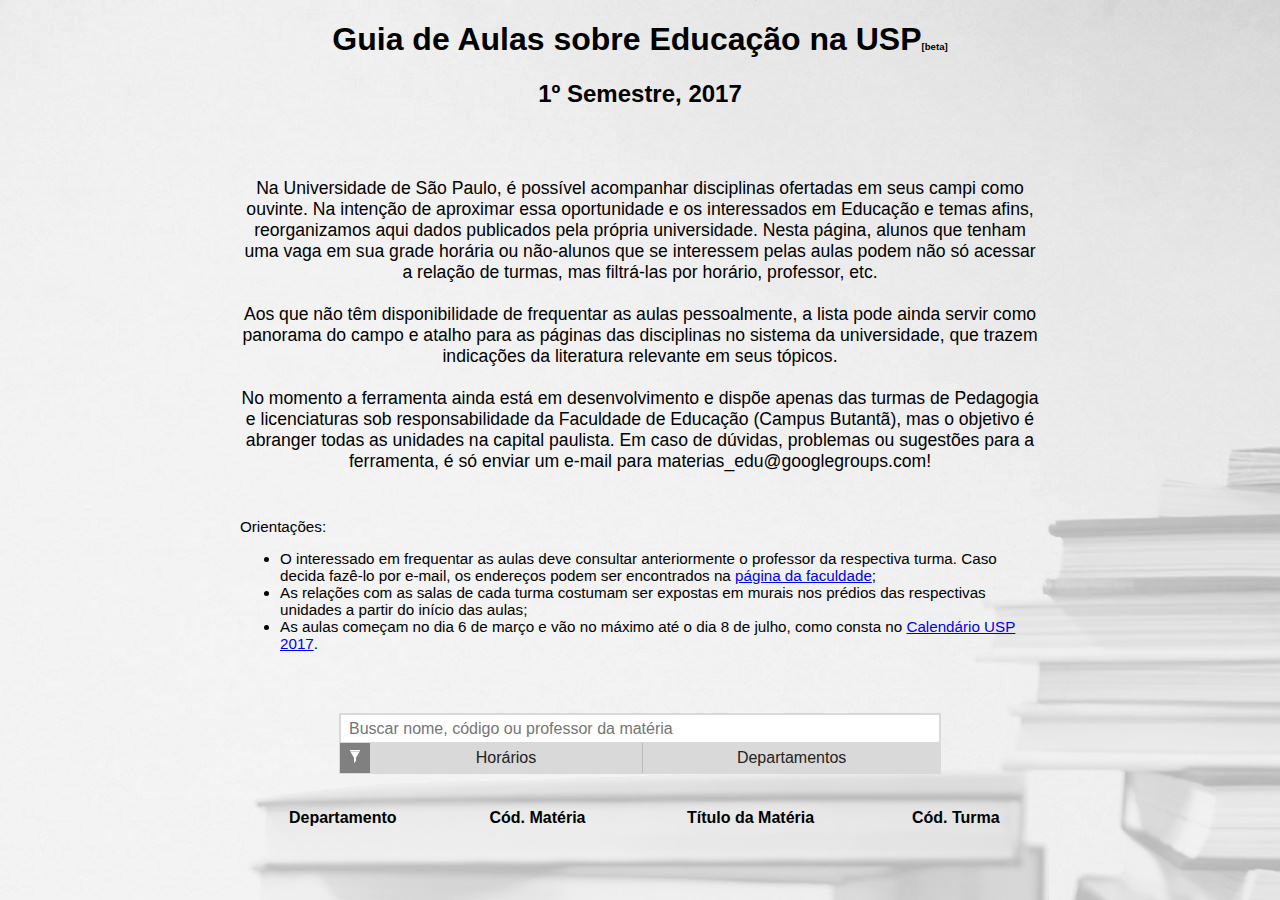
<file: materias_edu/index.html>
<!DOCTYPE html>
<html lang="en">
<head>
	<meta charset="UTF-8">
	<title>Guia de Aulas sobre Educação na USP</title>
        <link href="styling.css" rel="stylesheet" type="text/css">
	<script src="https://code.jquery.com/jquery-1.12.4.js"></script>
	<script src="https://cdn.datatables.net/1.10.13/js/jquery.dataTables.min.js"></script>
	<script src="lista.js"></script>
	<script src="vis.js"></script>
        <meta name="viewport" content="width=device-width, initial-scale=1.0">
    </head>
    <body>
	<div id="guia_wrapper" style="max-width:800px;margin:auto">
	    <h1 style="text-align:center">Guia de Aulas sobre Educação na USP<span style="font-size:30%">[beta]</span></h1>
	    <h2 style="text-align:center">1º Semestre, 2017</h2>
	    <p style="text-align:center;margin-top:4em;margin-bottom:2em;font-size:110%">
		Na Universidade de São Paulo, é possível acompanhar disciplinas ofertadas em seus campi como ouvinte. Na intenção de aproximar essa oportunidade e os interessados em Educação e temas afins, reorganizamos aqui dados publicados pela própria universidade. Nesta página, alunos que tenham uma vaga em sua grade horária ou não-alunos que se interessem pelas aulas podem não só acessar a relação de turmas, mas filtrá-las por horário, professor, etc.
		<br><br>
		Aos que não têm disponibilidade de frequentar as aulas pessoalmente, a lista pode ainda servir como panorama do campo e atalho para as páginas das disciplinas no sistema da universidade, que trazem indicações da literatura relevante em seus tópicos.
		<br><br>
		No momento a ferramenta ainda está em desenvolvimento e dispõe apenas das turmas de Pedagogia e licenciaturas sob responsabilidade da Faculdade de Educação (Campus Butantã), mas o objetivo é abranger todas as unidades na capital paulista. Em caso de dúvidas, problemas ou sugestões para a ferramenta, é só enviar um e-mail para <span id="feedback">materias_edu@googlegroups.com</span>!
	    </p>
	    <div style="text-align:left;margin-top:3em;margin-bottom:4em;font-size:95%">
		Orientações:
		<ul>
		    <li>O interessado em frequentar as aulas deve consultar anteriormente o professor da respectiva turma. Caso decida fazê-lo por e-mail, os endereços podem ser encontrados na <a href="http://www4.fe.usp.br/acesso-rapido4/docentes">página da faculdade</a>;</li>
		    <li>As relações com as salas de cada turma costumam ser expostas em murais nos prédios das respectivas unidades a partir do início das aulas;</li>
		    <li>As aulas começam no dia 6 de março e vão no máximo até o dia 8 de julho, como consta no <a href="https://uspdigital.usp.br/jupiterweb/jupCalendario2017_final.jsp?codmnu=7920">Calendário USP 2017</a>.</li>
		</ul>
	    </div>
	    <div id="controls_wrapper">
	    <div id="controls">
		<div style="width:100%;max-width:600px;margin:auto;background-color:#d9d9d9;padding:1px">
		    <div style="width:100%">
			<input type="text" id="buscatps" placeholder="Buscar nome, código ou professor da matéria" style="width:100%;padding:.3em .5em;border-color:#d9d9d9;border-style:solid;border-width:1px;box-sizing:border-box">
		    </div>
		    <div style="width:100%;font-size:100%;display:table;box-sizing:border-box;margin:auto;border-color:gray;border-style:hidden;border-width:1px;color:#222">
			<div style="display:table-cell;width:auto;text-align:center;padding:.35em .6em;background-color:gray"><img src="funnel.png" style="max-height:.8em;filter:invert(100%)"></div>
			<div id="but_hr" style="text-decoration:nderline;display:table-cell;width:46%;text-align:center;padding:.25em 0 .35em 0;border-style:hidden;border-width:1px;border-color:#888">
			    <span id="togg_hr" style="cursor:pointer">
				Horários
			    </span>
			</div>
			<div id="test_divisor" style="width:0px;height:80%;display:table-cell;border-width:1px;border-style:hidden solid hidden hidden;border-color:#bbb"></div>
			<div id="but_dep" style="text-decoration:nderline;display:table-cell;width:50%;text-align:center;padding:.25em 0 .35em 0;border-style:hidden;border-width:1px;border-color:#888">
			    <span id="togg_dep" style="cursor:pointer">
				Departamentos
			    </span>
			</div>
		    </div>
		    <div id="ctrl_hr" style="margin:auto;display:none;padding:.5em 0 .9em 0;background-color:#f3f3f3;border-color:#d9d9d9;border-style:hidden;border-width:1px">
			<table id="grade" style="margin:auto">
			    <tr><th><span class="grade_col"></span></th><th><span class="grade_col">seg</span></th><th><span class="grade_col">ter</span></th><th><span class="grade_col">qua</span></th><th><span class="grade_col">qui</span></th><th><span class="grade_col">sex</span></th><th><span class="grade_col">sáb</span></th></tr>
			    <tr><td class="grade_lin" style="font-size:60%">></td><td class="grade_chk">Manhã</td><td class="grade_chk">Manhã</td><td class="grade_chk">Manhã</td><td class="grade_chk">Manhã</td><td class="grade_chk">Manhã</td><td class="grade_chk">Manhã</td></tr>
			    <tr><td class="grade_lin" style="font-size:60%">></td><td class="grade_chk">Tarde</td><td class="grade_chk">Tarde</td><td class="grade_chk">Tarde</td><td class="grade_chk">Tarde</td><td class="grade_chk">Tarde</td><td class="grade_chk">Tarde</td></tr>
			    <tr><td class="grade_lin" style="font-size:60%">></td><td class="grade_chk">Noite</td><td class="grade_chk">Noite</td><td class="grade_chk">Noite</td><td class="grade_chk">Noite</td><td class="grade_chk">Noite</td><td class="grade_chk">Noite</td></tr>
			</table>
		    </div>
		    <div id="ctrl_dep" style="margin:auto;display:none;padding:.5em 0 .9em 0;background-color:#f3f3f3;border-color:#d9d9d9;border-style:hidden;border-width:1px">
			<table style="margin:auto;font-size:80%">
			<tr>
			<td><input type="checkbox" value="Adm Escolar e Economia da Educação" checked> Administração Escolar e Economia da Educação</td>
			</tr>
			<tr>
			<td><input type="checkbox" value="Filosofia da Educ e Ciências da Educ" checked> Filosofia da Educação e Ciências da Educação</td>
			</tr>
			<tr>
			<td><input type="checkbox" value="Metodologia do Ensino e Ed Comparada" checked> Metodologia do Ensino e Educação Comparada</td>
			</tr>
			<tr>
			<td><input type="checkbox" value="Disciplinas Interdepartamentais da Faculdade de Educação" checked> Disciplinas interdepartamentais</td>
			</tr>
			</table>
		    </div>
		</div>
	    </div>
	    <br>
	    <table id="example" class="display" cellspacing="0" width="100%" style="margin-top:1em">
		<thead>
		    <tr>
			<th>Departamento</th>
			<th>Cód. Matéria</th>
			<th>Título da Matéria</th>
			<th>Cód. Turma</th>
		    </tr>
		</thead>
	    </table>
	</div>
	</div>
    </body>
</html>
</file>
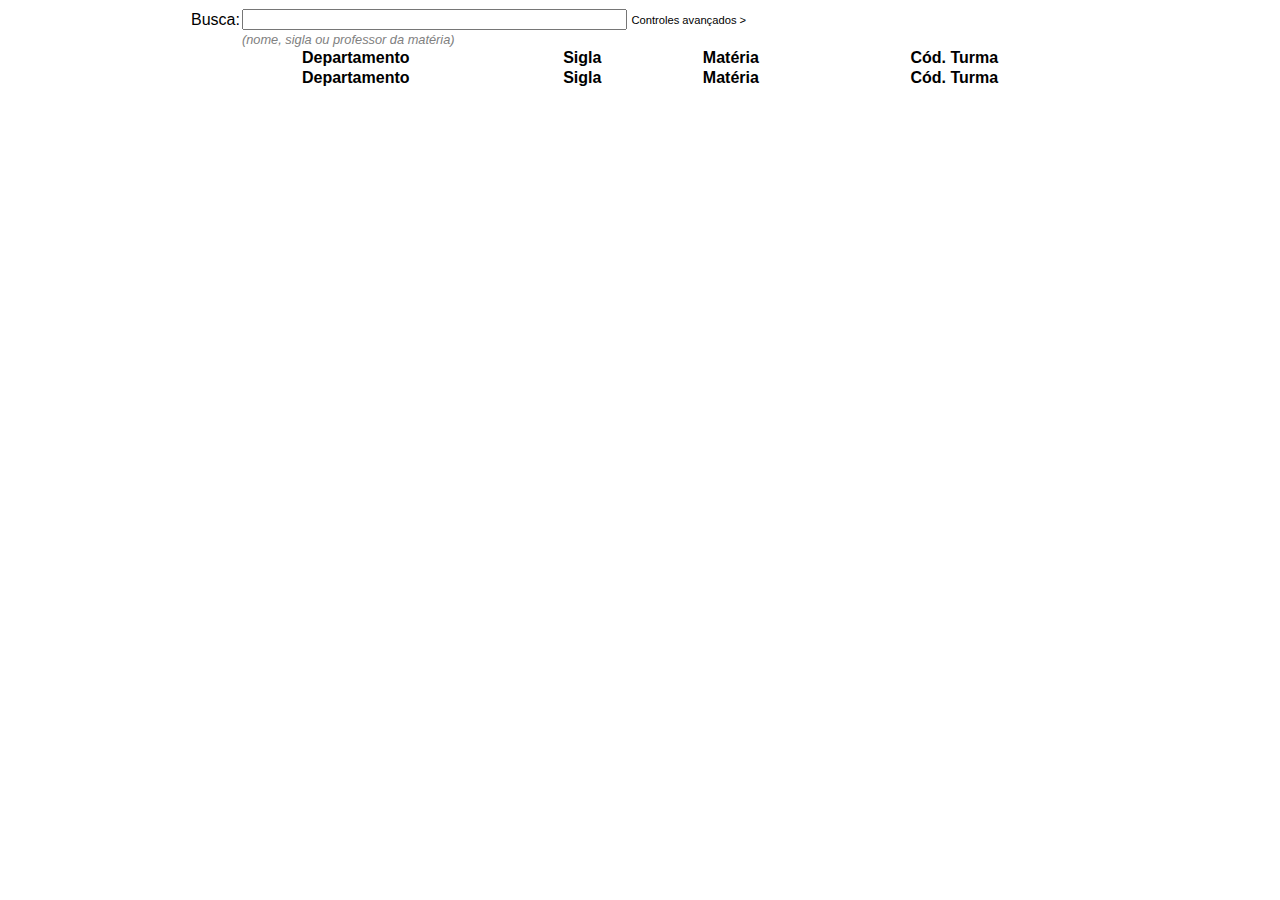
<file: visualizacao.html>
<html>
    <head>
        <link href="styling.css" rel="stylesheet" type="text/css">
	<script src="https://code.jquery.com/jquery-1.12.4.js"></script>
	<script src="https://cdn.datatables.net/1.10.13/js/jquery.dataTables.min.js"></script>
	<script src="lista.js"></script>
	<script src="vis.js"></script>
        <meta name="viewport" content="width=device-width, initial-scale=1.0">
    </head>
    <body>
	<div style="max-width:900px;margin:auto">
	<table style="border-spacing:0">
	    <tr><td>Busca: </td><td><input type="text" size="45" id="buscatps"> <span id="togg_ctrl" style="font-size:70%;cursor:pointer">Controles avançados ></td></tr>
	    <tr><td></td><td style="color:gray;font-size:80%;font-style:italic">(nome, sigla ou professor da matéria)</td></tr>
	</table>
	<div id="ctrl_av" style="display:none">
	    <p style="margin-top:1em;margin-bottom:0;font-size:95%;padding-left:10px">
	    Períodos
	    </p>
	    <p style="padding-left:50px;margin-top:0">
	    <table id="grade">
		<tr><th>seg</th><th>ter</th><th>qua</th><th>qui</th><th>sex</th><th>sáb</th></tr>
		<tr><td class="grade_chk">Manhã</td><td class="grade_chk">Manhã</td><td class="grade_chk">Manhã</td><td class="grade_chk">Manhã</td><td class="grade_chk">Manhã</td><td class="grade_chk">Manhã</td></tr>
		<tr><td class="grade_chk">Tarde</td><td class="grade_chk">Tarde</td><td class="grade_chk">Tarde</td><td class="grade_chk">Tarde</td><td class="grade_chk">Tarde</td><td class="grade_chk">Tarde</td></tr>
		<tr><td class="grade_chk">Noite</td><td class="grade_chk">Noite</td><td class="grade_chk">Noite</td><td class="grade_chk">Noite</td><td class="grade_chk">Noite</td><td class="grade_chk">Noite</td></tr>
	    </table>
	    </p>
	    <p style="margin-top:0.5em;margin-bottom:0;font-size:95%;padding-left:10px">
	    Departamento
	    </p>
	    <p id="dep" style="padding-left:50px;margin-top:0.5em;font-size:80%;vertical-align:middle">
	    <input type="checkbox" value="Adm Escolar e Economia da Educação" checked> Administração Escolar e Economia da Educação
	    <br>
	    <input type="checkbox" value="Filosofia da Educ e Ciências da Educ" checked> Filosofia da Educação e Ciências da Educação
	    <br>
	    <input type="checkbox" value="Metodologia do Ensino e Ed Comparada" checked> Metodologia do Ensino e Educação Comparada
	    <br><input type="checkbox" value="Disciplinas Interdepartamentais da Faculdade de Educação" checked> Disciplinas interdepartamentais
	    </p>
	</div>
	<table id="example" class="display" cellspacing="0" width="100%">
	    <thead>
		<tr>
		    <th>Departamento</th>
		    <th>Sigla</th>
		    <th>Matéria</th>
		    <th>Cód. Turma</th>
		</tr>
	    </thead>
	    <tfoot>
		<tr>
		    <th>Departamento</th>
		    <th>Sigla</th>
		    <th>Matéria</th>
		    <th>Cód. Turma</th>
		</tr>
	    </tfoot>
	</table>
	</div>
    </body>
</html>
</file>
<file: materias_edu/styling.css>
html{
    background: #fafafa url('achtergrond75.jpg') no-repeat top center fixed
}
table.dataTable{
	width:100%;
	margin:0 auto;
	clear:both;
	border-collapse:separate;
	border-spacing:0
}
table.dataTable thead th,table.dataTable tfoot th{
	font-weight:bold;
	background: white
}
table.dataTable thead th,table.dataTable thead td{
	padding:5px 9px;
	border-bottom:1px solid #111;
	border-top:1px solid #111
}
table.dataTable thead th:active,table.dataTable thead td:active{
	outline:none
}
table.dataTable tfoot th,table.dataTable tfoot td{
	padding:5px 9px;
	border-top:1px solid #111;
	border-bottom:1px solid #111
}
table.dataTable thead .sorting,table.dataTable thead .sorting_asc,table.dataTable thead .sorting_desc{
	cursor:pointer;
	*cursor:hand
}
table.dataTable thead .sorting,table.dataTable thead .sorting_asc,table.dataTable thead .sorting_desc,table.dataTable thead .sorting_asc_disabled,table.dataTable thead .sorting_desc_disabled{
	background-repeat:no-repeat;
	background-position:center right
}
table.dataTable thead .sorting{
	background-image:url("../images/sort_both.png")
}
table.dataTable thead .sorting_asc{
	background-image:url("../images/sort_asc.png")
}
table.dataTable thead .sorting_desc{
	background-image:url("../images/sort_desc.png")
}
table.dataTable thead .sorting_asc_disabled{
	background-image:url("../images/sort_asc_disabled.png")
}
table.dataTable thead .sorting_desc_disabled{
	background-image:url("../images/sort_desc_disabled.png")
}
table.dataTable tbody tr{
	background-color:#ffffff
}
table.dataTable tbody tr.selected{
	background-color:#B0BED9
}
table.dataTable tbody th,table.dataTable tbody td{
	padding:8px 10px
}
table.dataTable.row-border tbody th,table.dataTable.row-border tbody td,table.dataTable.display tbody th,table.dataTable.display tbody td{
	border-top:1px solid #ddd
}
table.dataTable.row-border tbody tr:first-child th,table.dataTable.row-border tbody tr:first-child td,table.dataTable.display tbody tr:first-child th,table.dataTable.display tbody tr:first-child td{
	border-top:none
}
table.dataTable.cell-border tbody th,table.dataTable.cell-border tbody td{
	border-top:1px solid #ddd;
	border-right:1px solid #ddd
}
table.dataTable.cell-border tbody tr th:first-child,table.dataTable.cell-border tbody tr td:first-child{
	border-left:1px solid #ddd
}
table.dataTable.cell-border tbody tr:first-child th,table.dataTable.cell-border tbody tr:first-child td{
	border-top:none
}
table.dataTable.stripe tbody tr.odd,table.dataTable.display tbody tr.odd{
	background-color:#f9f9f9
}
table.dataTable.stripe tbody tr.odd.selected,table.dataTable.display tbody tr.odd.selected{
	background-color:#acbad4
}
table.dataTable.hover tbody tr.odd:hover,table.dataTable.display tbody tr.odd:hover,table.dataTable.hover tbody tr.even:hover,table.dataTable.display tbody tr.even:hover{
	background-color:#f6f6f6;
	cursor:pointer
}
table.dataTable.hover tbody tr:hover.selected,table.dataTable.display tbody tr:hover.selected{
	background-color:#aab7d1
}
table.dataTable.order-column tbody tr>.sorting_1,table.dataTable.order-column tbody tr>.sorting_2,table.dataTable.order-column tbody tr>.sorting_3,table.dataTable.display tbody tr>.sorting_1,table.dataTable.display tbody tr>.sorting_2,table.dataTable.display tbody tr>.sorting_3{
	background-color:#fafafa
}
table.dataTable.order-column tbody tr.selected>.sorting_1,table.dataTable.order-column tbody tr.selected>.sorting_2,table.dataTable.order-column tbody tr.selected>.sorting_3,table.dataTable.display tbody tr.selected>.sorting_1,table.dataTable.display tbody tr.selected>.sorting_2,table.dataTable.display tbody tr.selected>.sorting_3{
	background-color:#acbad5
}
table.dataTable.display tbody tr.odd>.sorting_1,table.dataTable.order-column.stripe tbody tr.odd>.sorting_1{
	background-color:#f1f1f1
}
table.dataTable.display tbody tr.odd>.sorting_2,table.dataTable.order-column.stripe tbody tr.odd>.sorting_2{
	background-color:#f3f3f3
}
table.dataTable.display tbody tr.odd>.sorting_3,table.dataTable.order-column.stripe tbody tr.odd>.sorting_3{
	background-color:whitesmoke
}
table.dataTable.display tbody tr.odd.selected>.sorting_1,table.dataTable.order-column.stripe tbody tr.odd.selected>.sorting_1{
	background-color:#a6b4cd
}
table.dataTable.display tbody tr.odd.selected>.sorting_2,table.dataTable.order-column.stripe tbody tr.odd.selected>.sorting_2{
	background-color:#a8b5cf
}
table.dataTable.display tbody tr.odd.selected>.sorting_3,table.dataTable.order-column.stripe tbody tr.odd.selected>.sorting_3{
	background-color:#a9b7d1
}
table.dataTable.display tbody tr.even>.sorting_1,table.dataTable.order-column.stripe tbody tr.even>.sorting_1{
	background-color:#fafafa
}
table.dataTable.display tbody tr.even>.sorting_2,table.dataTable.order-column.stripe tbody tr.even>.sorting_2{
	background-color:#fcfcfc
}
table.dataTable.display tbody tr.even>.sorting_3,table.dataTable.order-column.stripe tbody tr.even>.sorting_3{
	background-color:#fefefe
}
table.dataTable.display tbody tr.even.selected>.sorting_1,table.dataTable.order-column.stripe tbody tr.even.selected>.sorting_1{
	background-color:#acbad5
}
table.dataTable.display tbody tr.even.selected>.sorting_2,table.dataTable.order-column.stripe tbody tr.even.selected>.sorting_2{
	background-color:#aebcd6
}
table.dataTable.display tbody tr.even.selected>.sorting_3,table.dataTable.order-column.stripe tbody tr.even.selected>.sorting_3{
	background-color:#afbdd8
}
table.dataTable.display tbody tr:hover>.sorting_1,table.dataTable.order-column.hover tbody tr:hover>.sorting_1{
	background-color:#eaeaea
}
table.dataTable.display tbody tr:hover>.sorting_2,table.dataTable.order-column.hover tbody tr:hover>.sorting_2{
	background-color:#ececec
}
table.dataTable.display tbody tr:hover>.sorting_3,table.dataTable.order-column.hover tbody tr:hover>.sorting_3{
	background-color:#efefef
}
table.dataTable.display tbody tr:hover.selected>.sorting_1,table.dataTable.order-column.hover tbody tr:hover.selected>.sorting_1{
	background-color:#a2aec7
}
table.dataTable.display tbody tr:hover.selected>.sorting_2,table.dataTable.order-column.hover tbody tr:hover.selected>.sorting_2{
	background-color:#a3b0c9
}
table.dataTable.display tbody tr:hover.selected>.sorting_3,table.dataTable.order-column.hover tbody tr:hover.selected>.sorting_3{
	background-color:#a5b2cb
}
table.dataTable.no-footer{
	border-bottom:1px solid #111
}
table.dataTable.nowrap th,table.dataTable.nowrap td{
	white-space:nowrap
}
table.dataTable.compact thead th,table.dataTable.compact thead td{
	padding:4px 17px 4px 4px
}
table.dataTable.compact tfoot th,table.dataTable.compact tfoot td{
	padding:4px
}
table.dataTable.compact tbody th,table.dataTable.compact tbody td{
	padding:4px
}
table.dataTable th.dt-left,table.dataTable td.dt-left{
	text-align:left
}
table.dataTable th.dt-center,table.dataTable td.dt-center,table.dataTable td.dataTables_empty{
	text-align:center
}
table.dataTable th.dt-right,table.dataTable td.dt-right{
	text-align:right
}
table.dataTable th.dt-justify,table.dataTable td.dt-justify{
	text-align:justify
}
table.dataTable th.dt-nowrap,table.dataTable td.dt-nowrap{
	white-space:nowrap
}
table.dataTable thead th.dt-head-left,table.dataTable thead td.dt-head-left,table.dataTable tfoot th.dt-head-left,table.dataTable tfoot td.dt-head-left{
	text-align:left
}
table.dataTable thead th.dt-head-center,table.dataTable thead td.dt-head-center,table.dataTable tfoot th.dt-head-center,table.dataTable tfoot td.dt-head-center{
	text-align:center
}
table.dataTable thead th.dt-head-right,table.dataTable thead td.dt-head-right,table.dataTable tfoot th.dt-head-right,table.dataTable tfoot td.dt-head-right{
	text-align:right
}
table.dataTable thead th.dt-head-justify,table.dataTable thead td.dt-head-justify,table.dataTable tfoot th.dt-head-justify,table.dataTable tfoot td.dt-head-justify{
	text-align:justify
}
table.dataTable thead th.dt-head-nowrap,table.dataTable thead td.dt-head-nowrap,table.dataTable tfoot th.dt-head-nowrap,table.dataTable tfoot td.dt-head-nowrap{
	white-space:nowrap
}
table.dataTable tbody th.dt-body-left,table.dataTable tbody td.dt-body-left{
	text-align:left
}
table.dataTable tbody th.dt-body-center,table.dataTable tbody td.dt-body-center{
	text-align:center
}
table.dataTable tbody th.dt-body-right,table.dataTable tbody td.dt-body-right{
	text-align:right
}
table.dataTable tbody th.dt-body-justify,table.dataTable tbody td.dt-body-justify{
	text-align:justify
}
table.dataTable tbody th.dt-body-nowrap,table.dataTable tbody td.dt-body-nowrap{
	white-space:nowrap
}
table.dataTable,table.dataTable th,table.dataTable td{
	-webkit-box-sizing:content-box;
	box-sizing:content-box
}
.dataTables_wrapper{
	position:relative;
	clear:both;
	*zoom:1;
	zoom:1
}
.dataTables_wrapper .dataTables_length{
	float:left
}
.dataTables_wrapper .dataTables_filter{
	float:right;
	text-align:right
}
.dataTables_wrapper .dataTables_filter input{
	margin-left:0.5em
}
.dataTables_wrapper .dataTables_info{
	clear:both;
	float:left;
	padding-top:0.755em
}
.dataTables_wrapper .dataTables_paginate{
	float:right;
	text-align:right;
	padding-top:0.25em
}
.dataTables_wrapper .dataTables_paginate .paginate_button{
	box-sizing:border-box;
	display:inline-block;
	min-width:1.5em;
	padding:0.5em 1em;
	margin-left:2px;
	text-align:center;
	text-decoration:none !important;
	cursor:pointer;
	*cursor:hand;
	color:#333 !important;
	border:1px solid transparent;
	border-radius:2px
}
.dataTables_wrapper .dataTables_paginate .paginate_button.current,.dataTables_wrapper .dataTables_paginate .paginate_button.current:hover{
	color:#333 !important;
	border:1px solid #979797;
	background-color:white;
	background:-webkit-gradient(linear, left top, left bottom, color-stop(0%, #fff), color-stop(100%, #dcdcdc));
	background:-webkit-linear-gradient(top, #fff 0%, #dcdcdc 100%);
	background:-moz-linear-gradient(top, #fff 0%, #dcdcdc 100%);
	background:-ms-linear-gradient(top, #fff 0%, #dcdcdc 100%);
	background:-o-linear-gradient(top, #fff 0%, #dcdcdc 100%);
	background:linear-gradient(to bottom, #fff 0%, #dcdcdc 100%)
}
.dataTables_wrapper .dataTables_paginate .paginate_button.disabled,.dataTables_wrapper .dataTables_paginate .paginate_button.disabled:hover,.dataTables_wrapper .dataTables_paginate .paginate_button.disabled:active{
	cursor:default;
	color:#666 !important;
	border:1px solid transparent;
	background:transparent;
	box-shadow:none
}
.dataTables_wrapper .dataTables_paginate .paginate_button:hover{
	color:white !important;
	border:1px solid #111;
	background-color:#585858;
	background:-webkit-gradient(linear, left top, left bottom, color-stop(0%, #585858), color-stop(100%, #111));
	background:-webkit-linear-gradient(top, #585858 0%, #111 100%);
	background:-moz-linear-gradient(top, #585858 0%, #111 100%);
	background:-ms-linear-gradient(top, #585858 0%, #111 100%);
	background:-o-linear-gradient(top, #585858 0%, #111 100%);
	background:linear-gradient(to bottom, #585858 0%, #111 100%)
}
.dataTables_wrapper .dataTables_paginate .paginate_button:active{
	outline:none;
	background-color:#2b2b2b;
	background:-webkit-gradient(linear, left top, left bottom, color-stop(0%, #2b2b2b), color-stop(100%, #0c0c0c));
	background:-webkit-linear-gradient(top, #2b2b2b 0%, #0c0c0c 100%);
	background:-moz-linear-gradient(top, #2b2b2b 0%, #0c0c0c 100%);
	background:-ms-linear-gradient(top, #2b2b2b 0%, #0c0c0c 100%);
	background:-o-linear-gradient(top, #2b2b2b 0%, #0c0c0c 100%);
	background:linear-gradient(to bottom, #2b2b2b 0%, #0c0c0c 100%);
	box-shadow:inset 0 0 3px #111
}
.dataTables_wrapper .dataTables_paginate .ellipsis{
	padding:0 1em
}
.dataTables_wrapper .dataTables_processing{
	position:absolute;
	top:50%;
	left:50%;
	width:100%;
	height:40px;
	margin-left:-50%;
	margin-top:-25px;
	padding-top:20px;
	text-align:center;
	font-size:1.2em;
	background-color:white;
	background:-webkit-gradient(linear, left top, right top, color-stop(0%, rgba(255,255,255,0)), color-stop(25%, rgba(255,255,255,0.9)), color-stop(75%, rgba(255,255,255,0.9)), color-stop(100%, rgba(255,255,255,0)));
	background:-webkit-linear-gradient(left, rgba(255,255,255,0) 0%, rgba(255,255,255,0.9) 25%, rgba(255,255,255,0.9) 75%, rgba(255,255,255,0) 100%);
	background:-moz-linear-gradient(left, rgba(255,255,255,0) 0%, rgba(255,255,255,0.9) 25%, rgba(255,255,255,0.9) 75%, rgba(255,255,255,0) 100%);
	background:-ms-linear-gradient(left, rgba(255,255,255,0) 0%, rgba(255,255,255,0.9) 25%, rgba(255,255,255,0.9) 75%, rgba(255,255,255,0) 100%);
	background:-o-linear-gradient(left, rgba(255,255,255,0) 0%, rgba(255,255,255,0.9) 25%, rgba(255,255,255,0.9) 75%, rgba(255,255,255,0) 100%);
	background:linear-gradient(to right, rgba(255,255,255,0) 0%, rgba(255,255,255,0.9) 25%, rgba(255,255,255,0.9) 75%, rgba(255,255,255,0) 100%)
}
.dataTables_wrapper .dataTables_length,.dataTables_wrapper .dataTables_filter,.dataTables_wrapper .dataTables_info,.dataTables_wrapper .dataTables_processing,.dataTables_wrapper .dataTables_paginate{
	color:#333
}
.dataTables_wrapper .dataTables_scroll{
	clear:both
}
.dataTables_wrapper .dataTables_scroll div.dataTables_scrollBody{
	*margin-top:-1px;
	-webkit-overflow-scrolling:touch
}
.dataTables_wrapper .dataTables_scroll div.dataTables_scrollBody th,.dataTables_wrapper .dataTables_scroll div.dataTables_scrollBody td{
	vertical-align:middle
}
.dataTables_wrapper .dataTables_scroll div.dataTables_scrollBody th>div.dataTables_sizing,.dataTables_wrapper .dataTables_scroll div.dataTables_scrollBody td>div.dataTables_sizing{
	height:0;
	overflow:hidden;
	margin:0 !important;
	padding:0 !important
}
.dataTables_wrapper.no-footer .dataTables_scrollBody{
	border-bottom:1px solid #111
}
.dataTables_wrapper.no-footer div.dataTables_scrollHead table,.dataTables_wrapper.no-footer div.dataTables_scrollBody table{
	border-bottom:none
}
.dataTables_wrapper:after{
	visibility:hidden;
	display:block;
	content:"";
	clear:both;
	height:0
}
@media screen and (max-width: 767px){
	.dataTables_wrapper .dataTables_info,.dataTables_wrapper .dataTables_paginate{
	float:none;
	text-align:center
}
.dataTables_wrapper .dataTables_paginate{
	margin-top:0.5em
}

}
@media screen and (max-width: 640px){
	.dataTables_wrapper .dataTables_length,.dataTables_wrapper .dataTables_filter{
	float:none;
	text-align:center
}
.dataTables_wrapper .dataTables_filter{
	margin-top:0.5em
}

}

body {
    font-family: Calibri,Arial,Liberation Sans;
}
#grade th{
    font-size:80%
}
#grade span.grade_col{
    cursor:pointer
}
#grade td.grade_lin{
    cursor:pointer
}
#grade td.grade_unchk {
    background-color: #ccc;
    color: #666;
    border: 1px solid #666;
    font-size: 80%;
    text-align: center;
    cursor: pointer
}
#grade td.grade_chk {
    background-color: #88cc88;
    color: #226622;
    border: 1px solid #262;
    font-size: 80%;
    text-align: center;
    cursor: pointer
}
input {
    font-size:100%
}
.shdw{
    background-color:#bbb
}
#feedback:hover{
    text-decoration:underline
}
</file>
<file: styling.css>
table.dataTable{
	width:100%;
	margin:0 auto;
	clear:both;
	border-collapse:separate;
	border-spacing:0
}
table.dataTable thead th,table.dataTable tfoot th{
	font-weight:bold
}
table.dataTable thead th,table.dataTable thead td{
	padding:10px 18px;
	border-bottom:1px solid #111
}
table.dataTable thead th:active,table.dataTable thead td:active{
	outline:none
}
table.dataTable tfoot th,table.dataTable tfoot td{
	padding:10px 18px 6px 18px;
	border-top:1px solid #111
}
table.dataTable thead .sorting,table.dataTable thead .sorting_asc,table.dataTable thead .sorting_desc{
	cursor:pointer;
	*cursor:hand
}
table.dataTable thead .sorting,table.dataTable thead .sorting_asc,table.dataTable thead .sorting_desc,table.dataTable thead .sorting_asc_disabled,table.dataTable thead .sorting_desc_disabled{
	background-repeat:no-repeat;
	background-position:center right
}
table.dataTable thead .sorting{
	background-image:url("../images/sort_both.png")
}
table.dataTable thead .sorting_asc{
	background-image:url("../images/sort_asc.png")
}
table.dataTable thead .sorting_desc{
	background-image:url("../images/sort_desc.png")
}
table.dataTable thead .sorting_asc_disabled{
	background-image:url("../images/sort_asc_disabled.png")
}
table.dataTable thead .sorting_desc_disabled{
	background-image:url("../images/sort_desc_disabled.png")
}
table.dataTable tbody tr{
	background-color:#ffffff
}
table.dataTable tbody tr.selected{
	background-color:#B0BED9
}
table.dataTable tbody th,table.dataTable tbody td{
	padding:8px 10px
}
table.dataTable.row-border tbody th,table.dataTable.row-border tbody td,table.dataTable.display tbody th,table.dataTable.display tbody td{
	border-top:1px solid #ddd
}
table.dataTable.row-border tbody tr:first-child th,table.dataTable.row-border tbody tr:first-child td,table.dataTable.display tbody tr:first-child th,table.dataTable.display tbody tr:first-child td{
	border-top:none
}
table.dataTable.cell-border tbody th,table.dataTable.cell-border tbody td{
	border-top:1px solid #ddd;
	border-right:1px solid #ddd
}
table.dataTable.cell-border tbody tr th:first-child,table.dataTable.cell-border tbody tr td:first-child{
	border-left:1px solid #ddd
}
table.dataTable.cell-border tbody tr:first-child th,table.dataTable.cell-border tbody tr:first-child td{
	border-top:none
}
table.dataTable.stripe tbody tr.odd,table.dataTable.display tbody tr.odd{
	background-color:#f9f9f9
}
table.dataTable.stripe tbody tr.odd.selected,table.dataTable.display tbody tr.odd.selected{
	background-color:#acbad4
}
table.dataTable.hover tbody tr.odd:hover,table.dataTable.display tbody tr.odd:hover,table.dataTable.hover tbody tr.even:hover,table.dataTable.display tbody tr.even:hover{
	background-color:#f6f6f6;
	cursor:pointer
}
table.dataTable.hover tbody tr:hover.selected,table.dataTable.display tbody tr:hover.selected{
	background-color:#aab7d1
}
table.dataTable.order-column tbody tr>.sorting_1,table.dataTable.order-column tbody tr>.sorting_2,table.dataTable.order-column tbody tr>.sorting_3,table.dataTable.display tbody tr>.sorting_1,table.dataTable.display tbody tr>.sorting_2,table.dataTable.display tbody tr>.sorting_3{
	background-color:#fafafa
}
table.dataTable.order-column tbody tr.selected>.sorting_1,table.dataTable.order-column tbody tr.selected>.sorting_2,table.dataTable.order-column tbody tr.selected>.sorting_3,table.dataTable.display tbody tr.selected>.sorting_1,table.dataTable.display tbody tr.selected>.sorting_2,table.dataTable.display tbody tr.selected>.sorting_3{
	background-color:#acbad5
}
table.dataTable.display tbody tr.odd>.sorting_1,table.dataTable.order-column.stripe tbody tr.odd>.sorting_1{
	background-color:#f1f1f1
}
table.dataTable.display tbody tr.odd>.sorting_2,table.dataTable.order-column.stripe tbody tr.odd>.sorting_2{
	background-color:#f3f3f3
}
table.dataTable.display tbody tr.odd>.sorting_3,table.dataTable.order-column.stripe tbody tr.odd>.sorting_3{
	background-color:whitesmoke
}
table.dataTable.display tbody tr.odd.selected>.sorting_1,table.dataTable.order-column.stripe tbody tr.odd.selected>.sorting_1{
	background-color:#a6b4cd
}
table.dataTable.display tbody tr.odd.selected>.sorting_2,table.dataTable.order-column.stripe tbody tr.odd.selected>.sorting_2{
	background-color:#a8b5cf
}
table.dataTable.display tbody tr.odd.selected>.sorting_3,table.dataTable.order-column.stripe tbody tr.odd.selected>.sorting_3{
	background-color:#a9b7d1
}
table.dataTable.display tbody tr.even>.sorting_1,table.dataTable.order-column.stripe tbody tr.even>.sorting_1{
	background-color:#fafafa
}
table.dataTable.display tbody tr.even>.sorting_2,table.dataTable.order-column.stripe tbody tr.even>.sorting_2{
	background-color:#fcfcfc
}
table.dataTable.display tbody tr.even>.sorting_3,table.dataTable.order-column.stripe tbody tr.even>.sorting_3{
	background-color:#fefefe
}
table.dataTable.display tbody tr.even.selected>.sorting_1,table.dataTable.order-column.stripe tbody tr.even.selected>.sorting_1{
	background-color:#acbad5
}
table.dataTable.display tbody tr.even.selected>.sorting_2,table.dataTable.order-column.stripe tbody tr.even.selected>.sorting_2{
	background-color:#aebcd6
}
table.dataTable.display tbody tr.even.selected>.sorting_3,table.dataTable.order-column.stripe tbody tr.even.selected>.sorting_3{
	background-color:#afbdd8
}
table.dataTable.display tbody tr:hover>.sorting_1,table.dataTable.order-column.hover tbody tr:hover>.sorting_1{
	background-color:#eaeaea
}
table.dataTable.display tbody tr:hover>.sorting_2,table.dataTable.order-column.hover tbody tr:hover>.sorting_2{
	background-color:#ececec
}
table.dataTable.display tbody tr:hover>.sorting_3,table.dataTable.order-column.hover tbody tr:hover>.sorting_3{
	background-color:#efefef
}
table.dataTable.display tbody tr:hover.selected>.sorting_1,table.dataTable.order-column.hover tbody tr:hover.selected>.sorting_1{
	background-color:#a2aec7
}
table.dataTable.display tbody tr:hover.selected>.sorting_2,table.dataTable.order-column.hover tbody tr:hover.selected>.sorting_2{
	background-color:#a3b0c9
}
table.dataTable.display tbody tr:hover.selected>.sorting_3,table.dataTable.order-column.hover tbody tr:hover.selected>.sorting_3{
	background-color:#a5b2cb
}
table.dataTable.no-footer{
	border-bottom:1px solid #111
}
table.dataTable.nowrap th,table.dataTable.nowrap td{
	white-space:nowrap
}
table.dataTable.compact thead th,table.dataTable.compact thead td{
	padding:4px 17px 4px 4px
}
table.dataTable.compact tfoot th,table.dataTable.compact tfoot td{
	padding:4px
}
table.dataTable.compact tbody th,table.dataTable.compact tbody td{
	padding:4px
}
table.dataTable th.dt-left,table.dataTable td.dt-left{
	text-align:left
}
table.dataTable th.dt-center,table.dataTable td.dt-center,table.dataTable td.dataTables_empty{
	text-align:center
}
table.dataTable th.dt-right,table.dataTable td.dt-right{
	text-align:right
}
table.dataTable th.dt-justify,table.dataTable td.dt-justify{
	text-align:justify
}
table.dataTable th.dt-nowrap,table.dataTable td.dt-nowrap{
	white-space:nowrap
}
table.dataTable thead th.dt-head-left,table.dataTable thead td.dt-head-left,table.dataTable tfoot th.dt-head-left,table.dataTable tfoot td.dt-head-left{
	text-align:left
}
table.dataTable thead th.dt-head-center,table.dataTable thead td.dt-head-center,table.dataTable tfoot th.dt-head-center,table.dataTable tfoot td.dt-head-center{
	text-align:center
}
table.dataTable thead th.dt-head-right,table.dataTable thead td.dt-head-right,table.dataTable tfoot th.dt-head-right,table.dataTable tfoot td.dt-head-right{
	text-align:right
}
table.dataTable thead th.dt-head-justify,table.dataTable thead td.dt-head-justify,table.dataTable tfoot th.dt-head-justify,table.dataTable tfoot td.dt-head-justify{
	text-align:justify
}
table.dataTable thead th.dt-head-nowrap,table.dataTable thead td.dt-head-nowrap,table.dataTable tfoot th.dt-head-nowrap,table.dataTable tfoot td.dt-head-nowrap{
	white-space:nowrap
}
table.dataTable tbody th.dt-body-left,table.dataTable tbody td.dt-body-left{
	text-align:left
}
table.dataTable tbody th.dt-body-center,table.dataTable tbody td.dt-body-center{
	text-align:center
}
table.dataTable tbody th.dt-body-right,table.dataTable tbody td.dt-body-right{
	text-align:right
}
table.dataTable tbody th.dt-body-justify,table.dataTable tbody td.dt-body-justify{
	text-align:justify
}
table.dataTable tbody th.dt-body-nowrap,table.dataTable tbody td.dt-body-nowrap{
	white-space:nowrap
}
table.dataTable,table.dataTable th,table.dataTable td{
	-webkit-box-sizing:content-box;
	box-sizing:content-box
}
.dataTables_wrapper{
	position:relative;
	clear:both;
	*zoom:1;
	zoom:1
}
.dataTables_wrapper .dataTables_length{
	float:left
}
.dataTables_wrapper .dataTables_filter{
	float:right;
	text-align:right
}
.dataTables_wrapper .dataTables_filter input{
	margin-left:0.5em
}
.dataTables_wrapper .dataTables_info{
	clear:both;
	float:left;
	padding-top:0.755em
}
.dataTables_wrapper .dataTables_paginate{
	float:right;
	text-align:right;
	padding-top:0.25em
}
.dataTables_wrapper .dataTables_paginate .paginate_button{
	box-sizing:border-box;
	display:inline-block;
	min-width:1.5em;
	padding:0.5em 1em;
	margin-left:2px;
	text-align:center;
	text-decoration:none !important;
	cursor:pointer;
	*cursor:hand;
	color:#333 !important;
	border:1px solid transparent;
	border-radius:2px
}
.dataTables_wrapper .dataTables_paginate .paginate_button.current,.dataTables_wrapper .dataTables_paginate .paginate_button.current:hover{
	color:#333 !important;
	border:1px solid #979797;
	background-color:white;
	background:-webkit-gradient(linear, left top, left bottom, color-stop(0%, #fff), color-stop(100%, #dcdcdc));
	background:-webkit-linear-gradient(top, #fff 0%, #dcdcdc 100%);
	background:-moz-linear-gradient(top, #fff 0%, #dcdcdc 100%);
	background:-ms-linear-gradient(top, #fff 0%, #dcdcdc 100%);
	background:-o-linear-gradient(top, #fff 0%, #dcdcdc 100%);
	background:linear-gradient(to bottom, #fff 0%, #dcdcdc 100%)
}
.dataTables_wrapper .dataTables_paginate .paginate_button.disabled,.dataTables_wrapper .dataTables_paginate .paginate_button.disabled:hover,.dataTables_wrapper .dataTables_paginate .paginate_button.disabled:active{
	cursor:default;
	color:#666 !important;
	border:1px solid transparent;
	background:transparent;
	box-shadow:none
}
.dataTables_wrapper .dataTables_paginate .paginate_button:hover{
	color:white !important;
	border:1px solid #111;
	background-color:#585858;
	background:-webkit-gradient(linear, left top, left bottom, color-stop(0%, #585858), color-stop(100%, #111));
	background:-webkit-linear-gradient(top, #585858 0%, #111 100%);
	background:-moz-linear-gradient(top, #585858 0%, #111 100%);
	background:-ms-linear-gradient(top, #585858 0%, #111 100%);
	background:-o-linear-gradient(top, #585858 0%, #111 100%);
	background:linear-gradient(to bottom, #585858 0%, #111 100%)
}
.dataTables_wrapper .dataTables_paginate .paginate_button:active{
	outline:none;
	background-color:#2b2b2b;
	background:-webkit-gradient(linear, left top, left bottom, color-stop(0%, #2b2b2b), color-stop(100%, #0c0c0c));
	background:-webkit-linear-gradient(top, #2b2b2b 0%, #0c0c0c 100%);
	background:-moz-linear-gradient(top, #2b2b2b 0%, #0c0c0c 100%);
	background:-ms-linear-gradient(top, #2b2b2b 0%, #0c0c0c 100%);
	background:-o-linear-gradient(top, #2b2b2b 0%, #0c0c0c 100%);
	background:linear-gradient(to bottom, #2b2b2b 0%, #0c0c0c 100%);
	box-shadow:inset 0 0 3px #111
}
.dataTables_wrapper .dataTables_paginate .ellipsis{
	padding:0 1em
}
.dataTables_wrapper .dataTables_processing{
	position:absolute;
	top:50%;
	left:50%;
	width:100%;
	height:40px;
	margin-left:-50%;
	margin-top:-25px;
	padding-top:20px;
	text-align:center;
	font-size:1.2em;
	background-color:white;
	background:-webkit-gradient(linear, left top, right top, color-stop(0%, rgba(255,255,255,0)), color-stop(25%, rgba(255,255,255,0.9)), color-stop(75%, rgba(255,255,255,0.9)), color-stop(100%, rgba(255,255,255,0)));
	background:-webkit-linear-gradient(left, rgba(255,255,255,0) 0%, rgba(255,255,255,0.9) 25%, rgba(255,255,255,0.9) 75%, rgba(255,255,255,0) 100%);
	background:-moz-linear-gradient(left, rgba(255,255,255,0) 0%, rgba(255,255,255,0.9) 25%, rgba(255,255,255,0.9) 75%, rgba(255,255,255,0) 100%);
	background:-ms-linear-gradient(left, rgba(255,255,255,0) 0%, rgba(255,255,255,0.9) 25%, rgba(255,255,255,0.9) 75%, rgba(255,255,255,0) 100%);
	background:-o-linear-gradient(left, rgba(255,255,255,0) 0%, rgba(255,255,255,0.9) 25%, rgba(255,255,255,0.9) 75%, rgba(255,255,255,0) 100%);
	background:linear-gradient(to right, rgba(255,255,255,0) 0%, rgba(255,255,255,0.9) 25%, rgba(255,255,255,0.9) 75%, rgba(255,255,255,0) 100%)
}
.dataTables_wrapper .dataTables_length,.dataTables_wrapper .dataTables_filter,.dataTables_wrapper .dataTables_info,.dataTables_wrapper .dataTables_processing,.dataTables_wrapper .dataTables_paginate{
	color:#333
}
.dataTables_wrapper .dataTables_scroll{
	clear:both
}
.dataTables_wrapper .dataTables_scroll div.dataTables_scrollBody{
	*margin-top:-1px;
	-webkit-overflow-scrolling:touch
}
.dataTables_wrapper .dataTables_scroll div.dataTables_scrollBody th,.dataTables_wrapper .dataTables_scroll div.dataTables_scrollBody td{
	vertical-align:middle
}
.dataTables_wrapper .dataTables_scroll div.dataTables_scrollBody th>div.dataTables_sizing,.dataTables_wrapper .dataTables_scroll div.dataTables_scrollBody td>div.dataTables_sizing{
	height:0;
	overflow:hidden;
	margin:0 !important;
	padding:0 !important
}
.dataTables_wrapper.no-footer .dataTables_scrollBody{
	border-bottom:1px solid #111
}
.dataTables_wrapper.no-footer div.dataTables_scrollHead table,.dataTables_wrapper.no-footer div.dataTables_scrollBody table{
	border-bottom:none
}
.dataTables_wrapper:after{
	visibility:hidden;
	display:block;
	content:"";
	clear:both;
	height:0
}
@media screen and (max-width: 767px){
	.dataTables_wrapper .dataTables_info,.dataTables_wrapper .dataTables_paginate{
	float:none;
	text-align:center
}
.dataTables_wrapper .dataTables_paginate{
	margin-top:0.5em
}

}
@media screen and (max-width: 640px){
	.dataTables_wrapper .dataTables_length,.dataTables_wrapper .dataTables_filter{
	float:none;
	text-align:center
}
.dataTables_wrapper .dataTables_filter{
	margin-top:0.5em
}

}

body {
    font-family: Calibri,Arial,Liberation Sans;
}
#grade td:not(.grade_chk) {
    background-color: #ccc;
    color: #666;
    border: 1px solid #666;
    font-size: 80%;
    text-align: center;
    cursor: pointer
}
#grade th{
    font-size:80%
}
td.grade_chk {
    background-color: #88cc88;
    color: #226622;
    border: 1px solid #262;
    font-size: 80%;
    text-align: center;
    cursor: pointer
}
</file>
